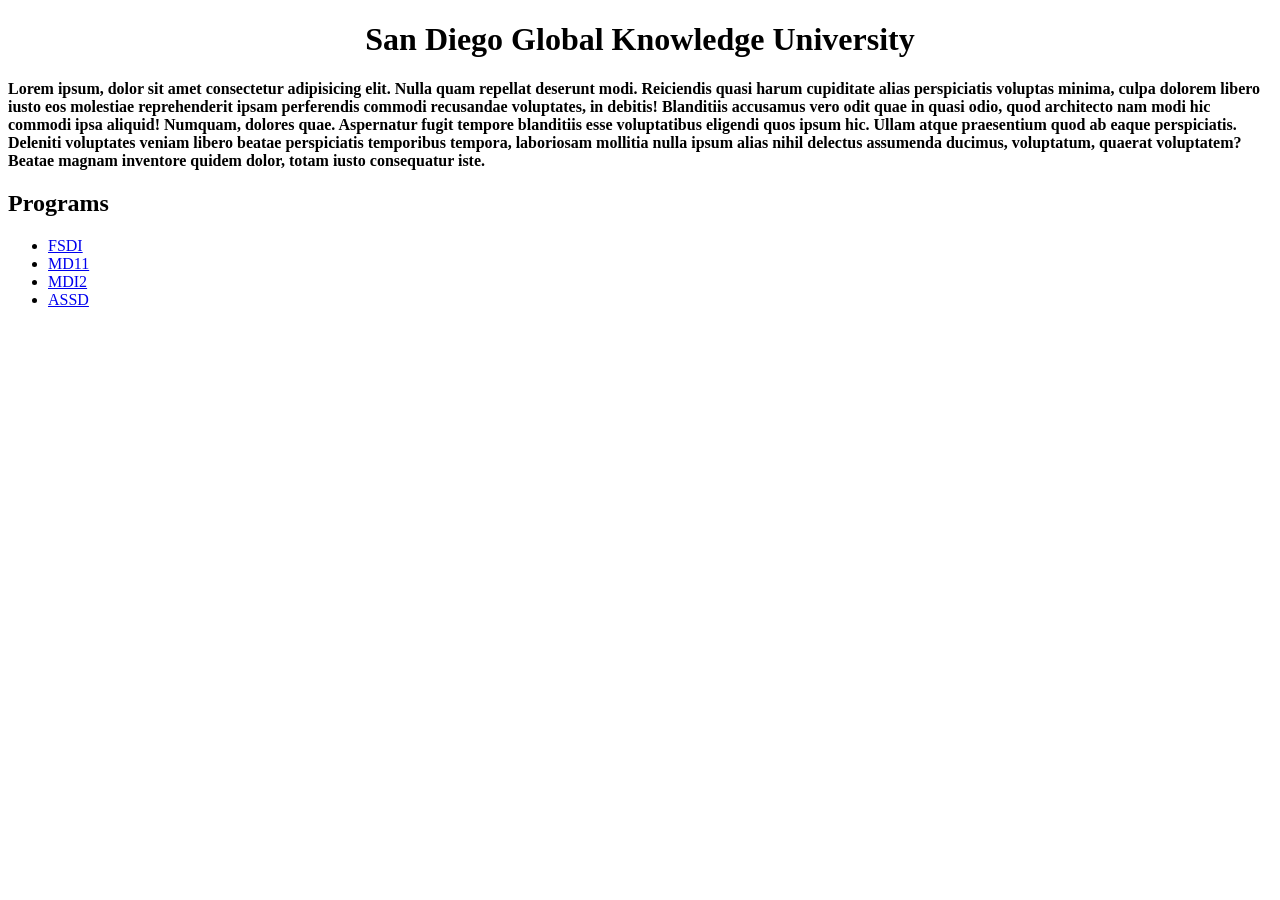
<file: index.html>
<!DOCTYPE html>
<html lang="en">
<head>
    <meta charset="UTF-8">
    <meta name="viewport" content="width=device-width, initial-scale=1.0">
    <title>Document</title>
</head>
<body>
    <header>
        <h1 style="text-align: center;">San Diego Global Knowledge University</h1>
            <p><strong>Lorem ipsum, dolor sit amet consectetur adipisicing elit. Nulla quam repellat deserunt modi. Reiciendis quasi harum cupiditate alias perspiciatis voluptas minima, culpa dolorem libero iusto eos molestiae reprehenderit ipsam perferendis commodi recusandae voluptates, in debitis! Blanditiis accusamus vero odit quae in quasi odio, quod architecto nam modi hic commodi ipsa aliquid! Numquam, dolores quae. Aspernatur fugit tempore blanditiis esse voluptatibus eligendi quos ipsum hic. Ullam atque praesentium quod ab eaque perspiciatis. Deleniti voluptates veniam libero beatae perspiciatis temporibus tempora, laboriosam mollitia nulla ipsum alias nihil delectus assumenda ducimus, voluptatum, quaerat voluptatem? Beatae magnam inventore quidem dolor, totam iusto consequatur iste.</strong></p>
    </header>
    <main>
        <h2>Programs</h2>

        <ul>
            <li><a href="https://sdgku.edu/programs/full-stack-development-immersive/" target="_blank"> FSDI</a></li>
            <li><a href="https://sdgku.edu/programs/ios-mobile-development-immersive/" target="_blank">MD11</a></li>
            <li><a href="https://sdgku.edu/programs/android-mobile-development-immersive/" target="_blank">MDI2</a></li>
            <li><a href="https://sdgku.edu/programs/associate-of-science-in-software-development-assd/" target="_blank">ASSD</a></li>
        </ul>
        <!-- this is a comment. -->
    </main>
</body>
</html>
</file>
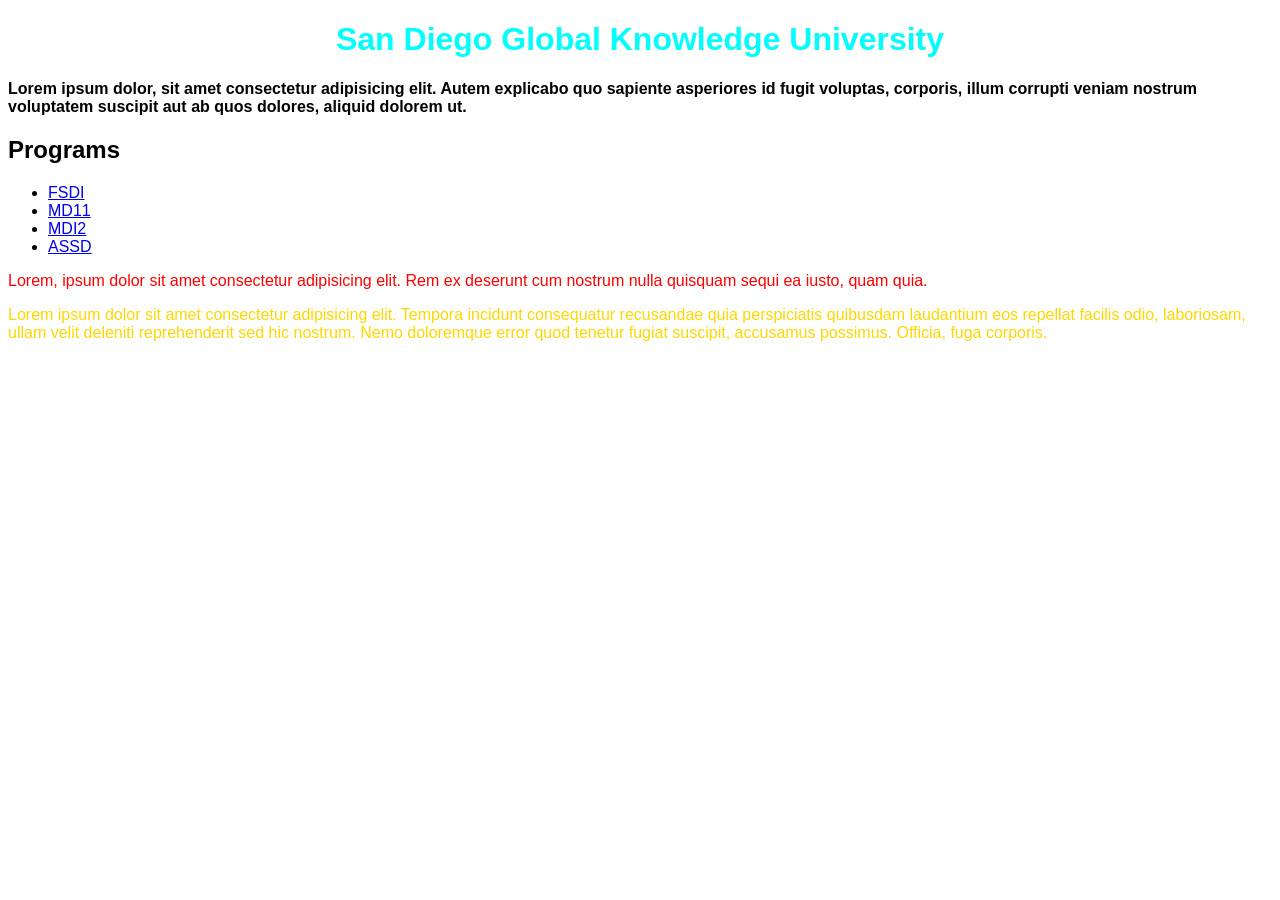
<file: myBlog/index.html>
<!DOCTYPE html>
<html lang="en">
<head>
    <meta charset="UTF-8">
    <meta name="viewport" content="width=device-width, initial-scale=1.0">
    <link rel="stylesheet" href="mystyle.css">
    <title>Cohort72</title>
</head>
<body>
    <header>
        <h1 style="text-align: center;">San Diego Global Knowledge University</h1>
            <p><strong>Lorem ipsum dolor, sit amet consectetur adipisicing elit. Autem explicabo quo sapiente asperiores id fugit voluptas, corporis, illum corrupti veniam nostrum voluptatem suscipit aut ab quos dolores, aliquid dolorem ut.</strong></p>
    </header>
    <main>
        <h2>Programs</h2>

        <ul>
            <li><a href="https://sdgku.edu/programs/full-stack-development-immersive/" target="_blank"> FSDI</a></li>
            <li><a href="https://sdgku.edu/programs/ios-mobile-development-immersive/" target="_blank">MD11</a></li>
            <li><a href="https://sdgku.edu/programs/android-mobile-development-immersive/" target="_blank">MDI2</a></li>
            <li><a href="https://sdgku.edu/programs/associate-of-science-in-software-development-assd/" target="_blank">ASSD</a></li>
        </ul>
        <!-- this is a comment. -->
    </main>

    <p class="alert-error">Lorem, ipsum dolor sit amet consectetur adipisicing elit. Rem ex deserunt cum nostrum nulla quisquam sequi ea iusto, quam quia.</p>
    <p1>Lorem ipsum dolor sit amet consectetur adipisicing elit. Tempora incidunt consequatur recusandae quia perspiciatis quibusdam laudantium eos repellat facilis odio, laboriosam, ullam velit deleniti reprehenderit sed hic nostrum. Nemo doloremque error quod tenetur fugiat suscipit, accusamus possimus. Officia, fuga corporis.</p1>

</body>
</html>
</file>
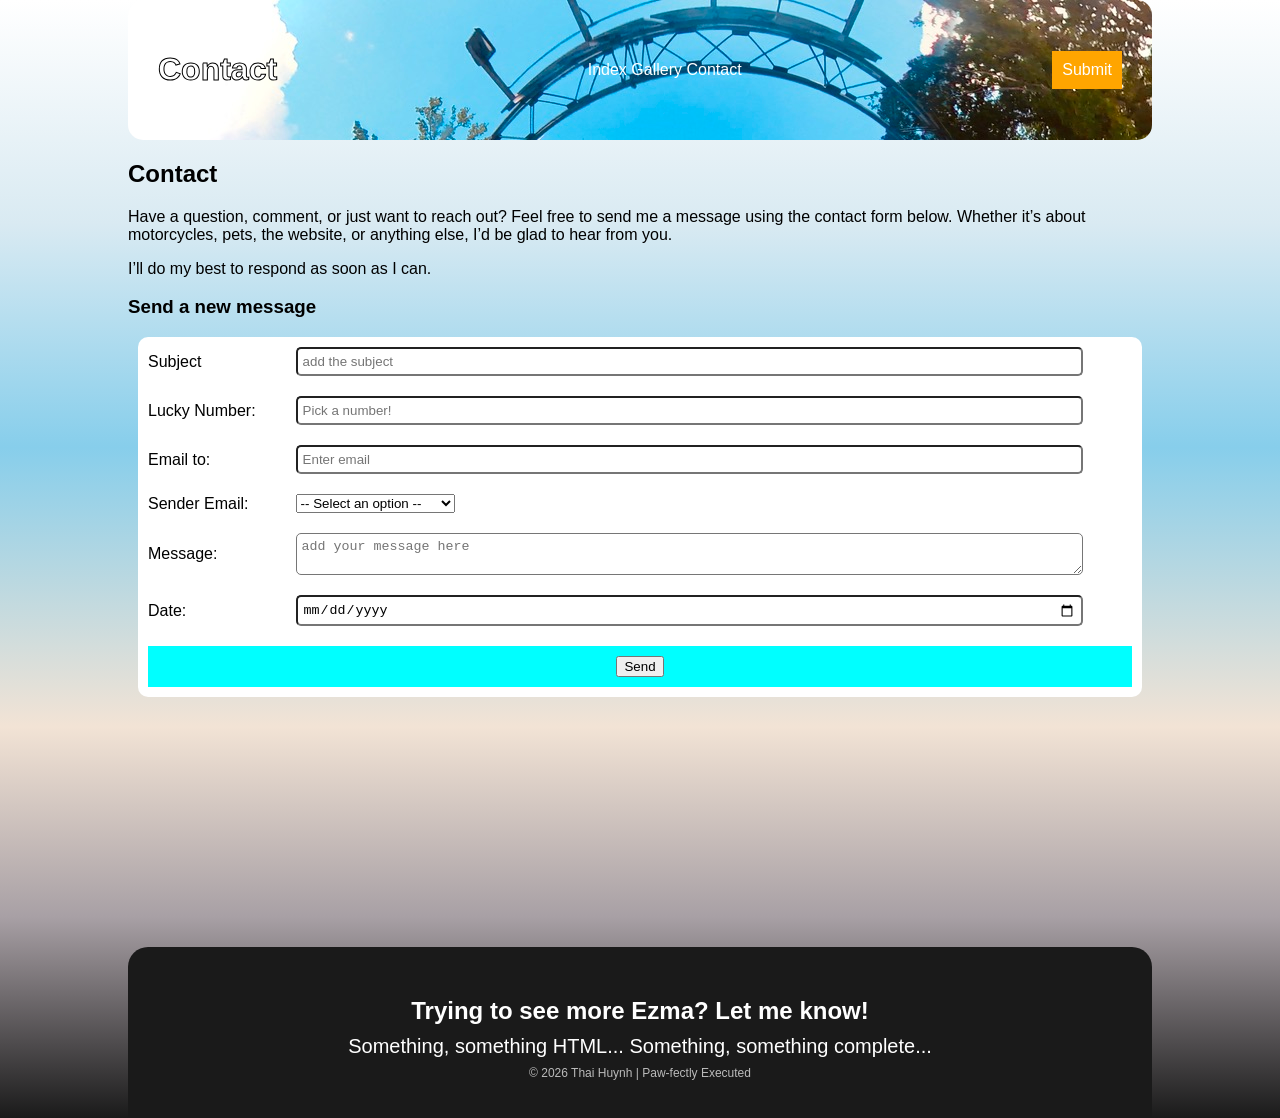
<file: myBlog/contact.html>
<!DOCTYPE html>
<html lang="en">
<head>
    <meta charset="UTF-8">
    <meta name="viewport" content="width=device-width, initial-scale=1.0">
    <link rel="stylesheet" href="home.css">
    <title>Contact</title>
</head>
<body>
        <header class="site-init">
        <div class="navigation">
            <h1>Contact</h1><!--C1-->
            <nav><!--C2-->
                <a href="home.html">Index</a>
                <a href="gallery.html">Gallery</a>
                <a href="contact.html">Contact</a>
            </nav>
            
            <a class="menu-sub">Submit</a>
        </div>
    </header>
    <main>
        <h2>Contact</h2>
        <p>Have a question, comment, or just want to reach out? Feel free to send me a message using the contact form below. Whether it’s about motorcycles, pets, the website, or anything else, I’d be glad to hear from you.</p>
        <p>
I’ll do my best to respond as soon as I can.</p>

        <h3>Send a new message</h3>

        <form class="subForm">
            <div class="input-control">
                <label>Subject</label>
                <input type="text" placeholder="add the subject" required>
            </div>

            <div class="input-control">
                <label>Lucky Number:</label>
                <input 
                type="number"
                placeholder="Pick a number!"
                id="txtLuck"
                name="user_number">
            </div>


            <div class="input-control">
                <label>Email to:</label>
                <input type="email"
                placeholder="Enter email">
            </div>

            <div class="input-control">
                <label>Sender Email:</label>
                <select name="sender" id="txtSender">
                <option value="" selected disabled>-- Select an option --</option>
                <option value="thai.huynh@sdgku.edu">thai.huynh@sdgku.edu</option>
                <option value="thai.huynh@sdgku.edu">thai.huynh@sdgku.edu</option>
                <option value="thai.huynh@sdgku.edu">thai.huynh@sdgku.edu</option>
                </select>
            </div>

            <div class="input-control">
                <label>Message:</label>
                <textarea placeholder="add your message here"></textarea>
            </div>

            <div class="input-control">
                <label>Date:</label>
                <input 
                type="date"
                placeholder="Enter date">
            </div>
            

            <div class="btn-control">
                <button type="submit">Send</button>
            </div>
            
        </form>
    </main>

        <footer>
        <h2>Trying to see more Ezma? Let me know!</h2>
        <p>Something, something HTML... Something, something complete...</p>
        <p class="copyright">
            &copy; 2026 Thai Huynh | Paw-fectly Executed
        </p>
    </footer>

</body>
</html>
</file>
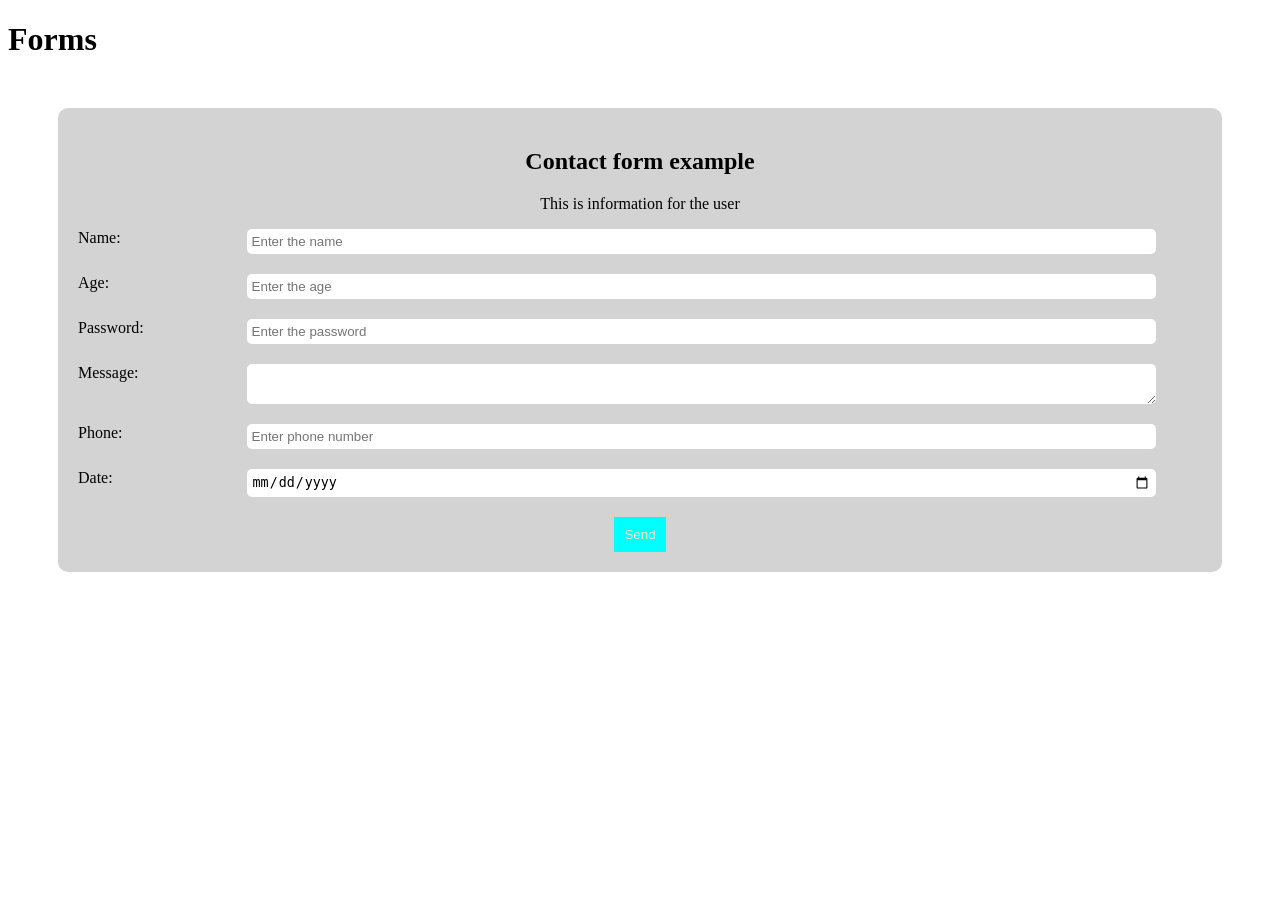
<file: myBlog/form.html>
<!DOCTYPE html>
<html lang="en">
<head>
    <meta charset="UTF-8">
    <meta name="viewport" content="width=device-width, initial-scale=1.0">
    <link rel="stylesheet" href="form.css">
    <title>Document</title>
</head>
<body>
    <h1>Forms</h1>
    <div class="form-container">
        <h2 style="text-align: center;">Contact form example</h2>
        <p style="text-align: center;">This is information for the user</p>

        <form>
            
            <div class="input-container">
            <label>Name:</label>
            <input 
            type="text" 
            placeholder="Enter the name" 
            id="txtName" 
            Name="user_name">
            </div>
            
            <div class="input-container">
                <label>Age:</label>
                <input 
                type="number"
                placeholder="Enter the age"
                id="txtAge"
                name="user_age">
            </div>

            <div class="input-container">
                <label>Password:</label>
                <input 
                type="password"
                placeholder="Enter the password"
                id="txtPassword"
                name="user_pass">
            </div>

            <div class="input-container">
                <label>Message:</label>
                <textarea></textarea>
            </div>

            <div class="input-container">
                <label>Phone:</label>
                <input 
                type="tel"
                placeholder="Enter phone number"
                id="txtPhone"
                name="user_phone">
            </div>
            <div class="input-container">
                <label>Date:</label>
                <input 
                type="date"
                placeholder="Enter date">
            </div>

            <button class="send-button">Send</button>

        </form>

    </div>
</body>
</html>
</file>
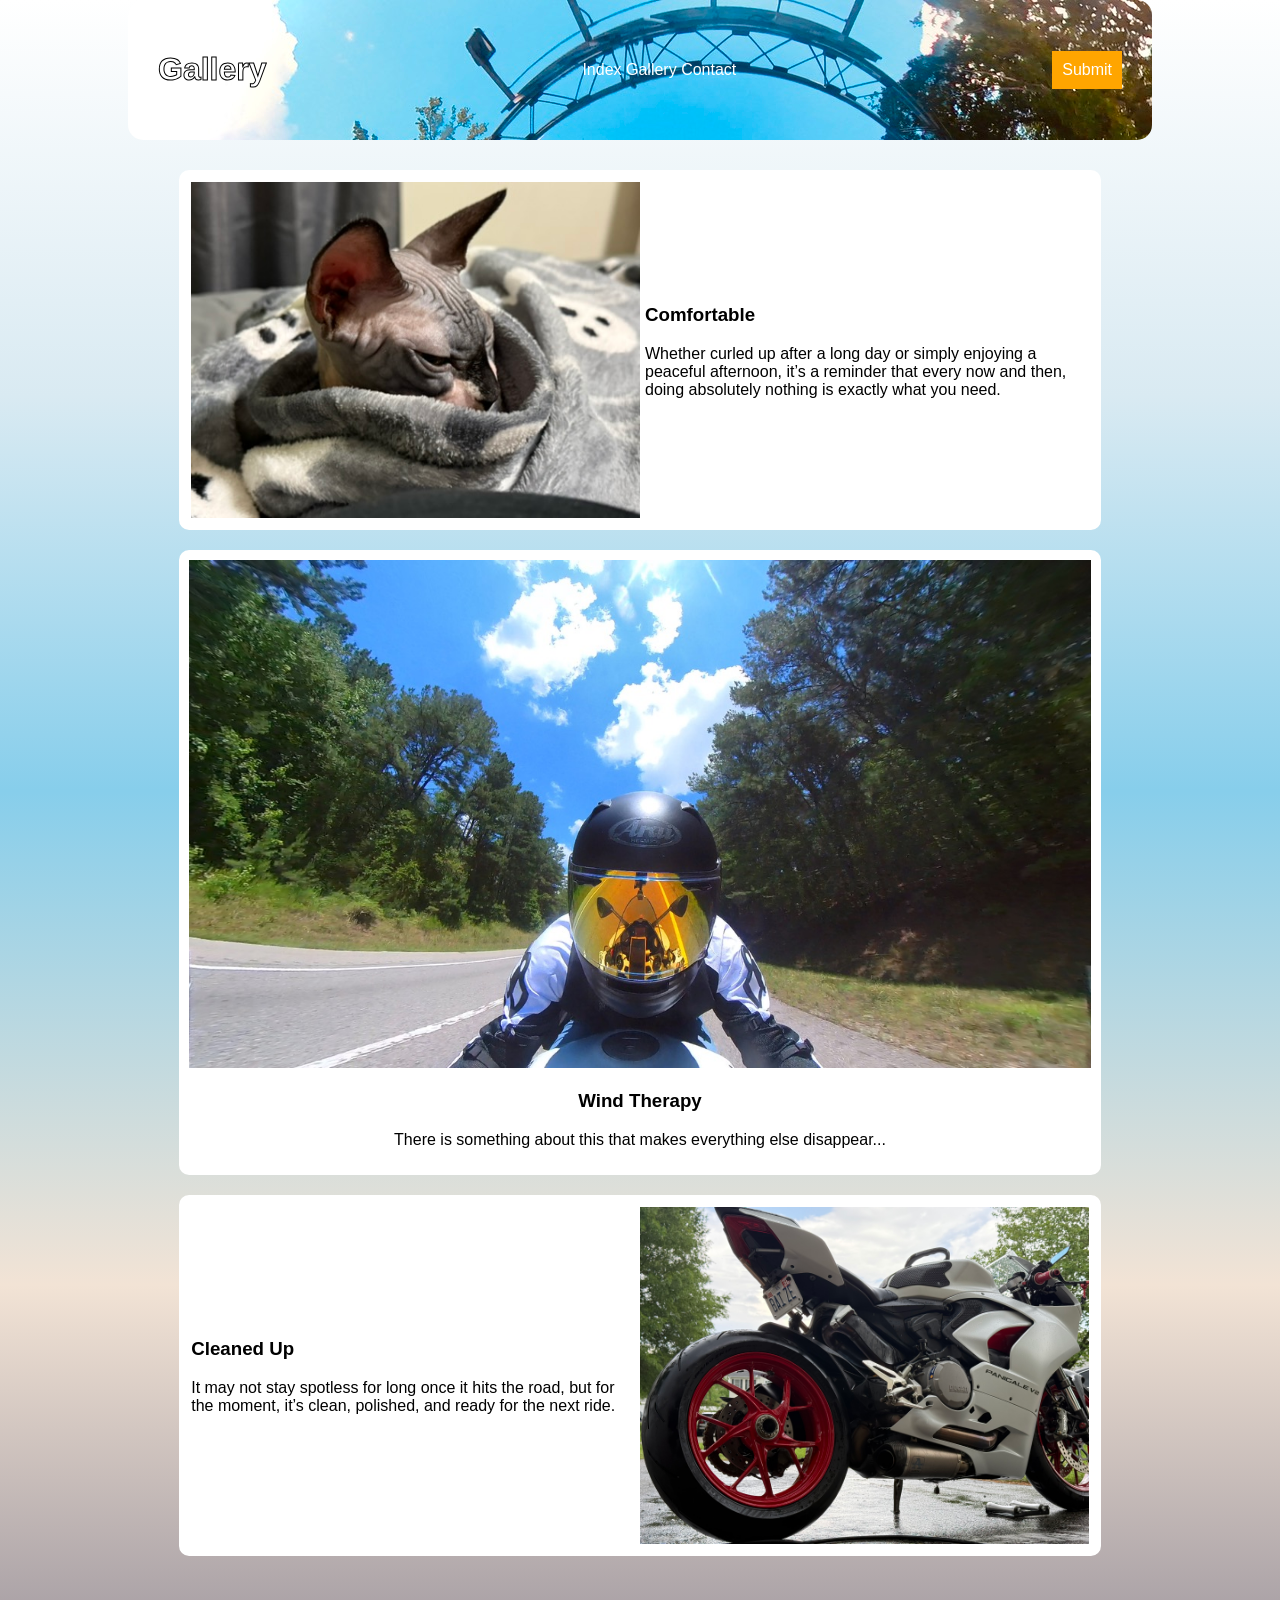
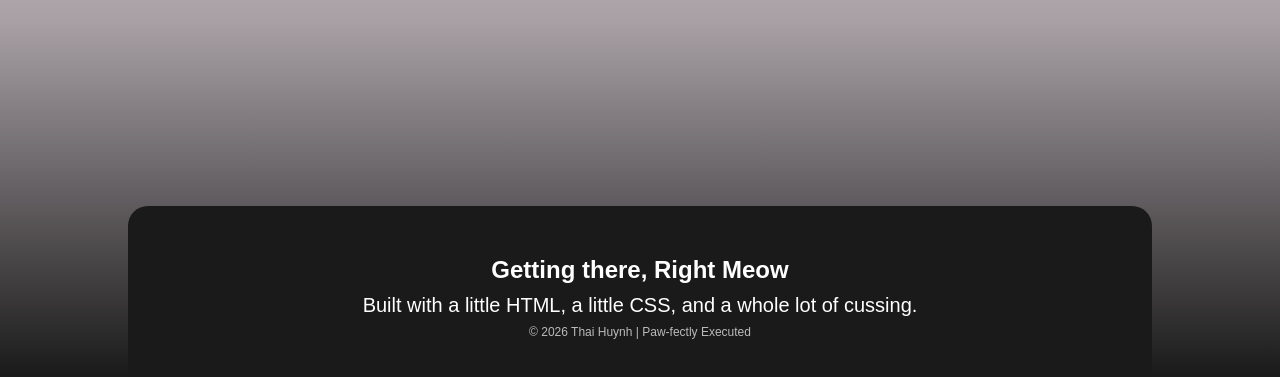
<file: myBlog/gallery.html>
<!DOCTYPE html>
<html lang="en">
<head>
    <meta charset="UTF-8">
    <meta name="viewport" content="width=device-width, initial-scale=1.0">
    <title>Document</title>
    <link rel="stylesheet" href="home.css">
</head>
<body>
        <header class="site-init">
        <div class="navigation">
            <h1>Gallery</h1><!--C1-->
            <nav><!--C2-->
                <a href="home.html">Index</a>
                <a href="gallery.html">Gallery</a>
                <a href="contact.html">Contact</a>
            </nav>
            
            <a class="menu-sub">Submit</a>
        </div>
    </header>
    <main class="container">
        <div class="blog-container">
            <article class="art1">
                <img src="ezma.jpeg" alt="relaxing">
                    <div class="arttext1">
                        <h3>Comfortable</h3>
                        <p>Whether curled up after a long day or simply enjoying a peaceful afternoon, it’s a reminder that every now and then, doing absolutely nothing is exactly what you need.
                        </p>
                    </div>
            </article>
            <article class="art2">
                <img src="img2.jpeg" alt="Some Fun">
                    <div class="arttext2">
                        <h3 style="text-align: center;">Wind Therapy

                        </h3>
                            <p style="text-align: center;">There is something about this that makes everything else disappear...
                            </p>
                    </div>        
            </article>
            <article class="art3">
                    <div class="arttext3">
                        <h3>Cleaned Up</h3>
                        <p>It may not stay spotless for long once it hits the road, but for the moment, it’s clean, polished, and ready for the next ride.</p>
                    </div>
                    <img src="img3.jpeg" alt="clean motorcycle">
            </article>
        </div>
    </main>
        <footer>
        <h2>Getting there, Right Meow</h2>
        <p>Built with a little HTML, a little CSS, and a whole lot of cussing.</p>
        <p class="copyright">
            &copy; 2026 Thai Huynh | Paw-fectly Executed
        </p>
    </footer>
</body>
</html>
</file>
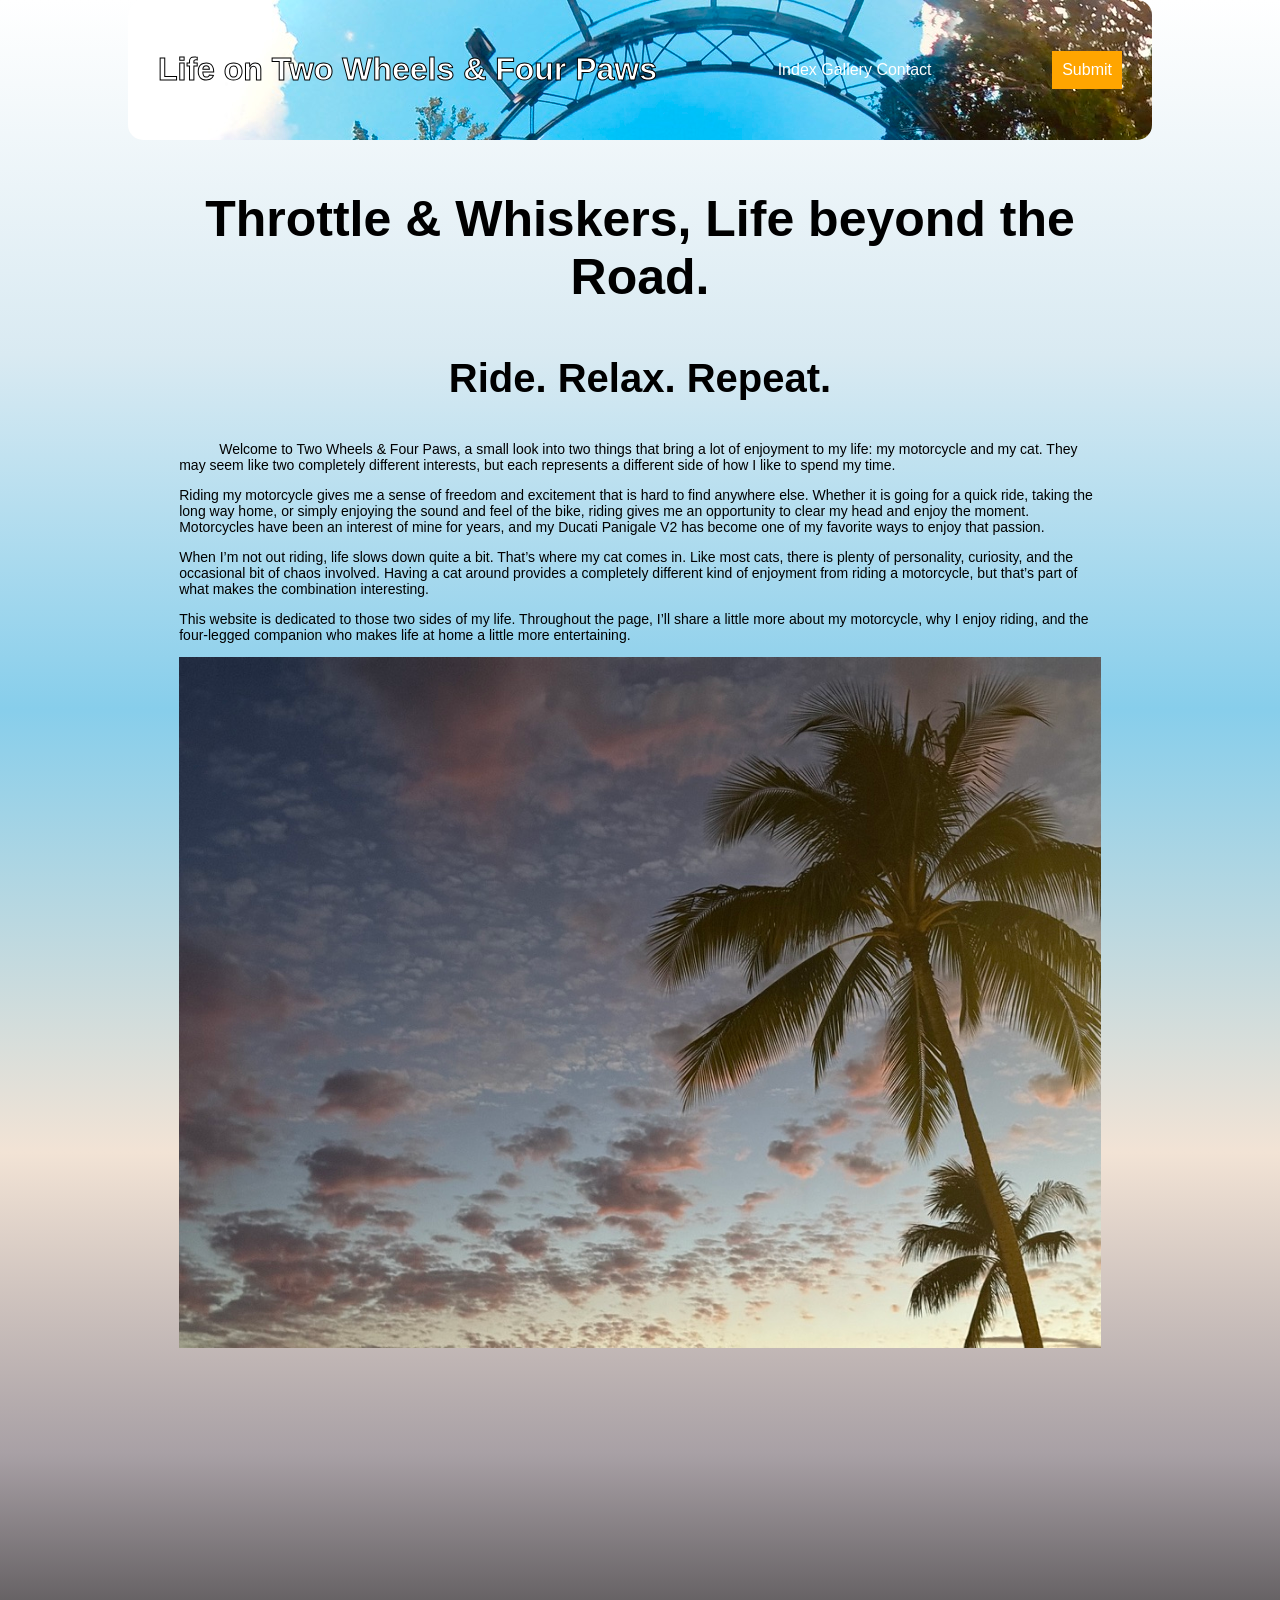
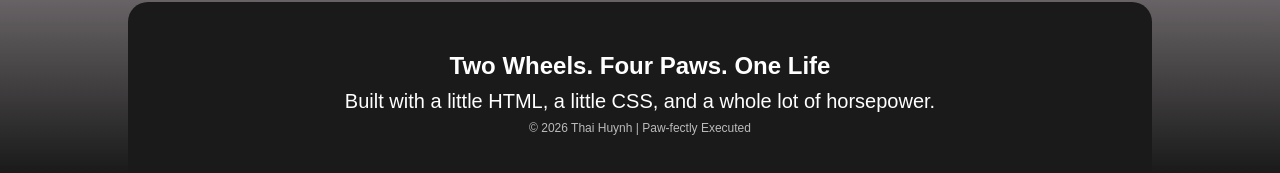
<file: myBlog/home.html>
<!DOCTYPE html>
<html lang="en">
<head>
    <meta charset="UTF-8">
    <meta name="viewport" content="width=device-width, initial-scale=1.0">
    <link rel="stylesheet" href="home.css">
    <title>Home</title>
</head>
<body>
    <header class="site-init">
        <div class="navigation">
            <h1>Life on Two Wheels & Four Paws</h1><!--C1-->
            <nav><!--C2-->
                <a href="home.html">Index</a>
                <a href="gallery.html">Gallery</a>
                <a href="contact.html">Contact</a>
            </nav>
            
            <a class="menu-sub">Submit</a>
        </div>
    </header>
    <main class="container">
        <p class="lg-text">Throttle & Whiskers, Life beyond the Road.</p>
        <p class="sub-line">Ride. Relax. Repeat. </p>
        <p class="intro">Welcome to Two Wheels & Four Paws, a small look into two things that bring a lot of enjoyment to my life: my motorcycle and my cat. They may seem like two completely different interests, but each represents a different side of how I like to spend my time.</p>
        <p class="sm-text">Riding my motorcycle gives me a sense of freedom and excitement that is hard to find anywhere else. Whether it is going for a quick ride, taking the long way home, or simply enjoying the sound and feel of the bike, riding gives me an opportunity to clear my head and enjoy the moment. Motorcycles have been an interest of mine for years, and my Ducati Panigale V2 has become one of my favorite ways to enjoy that passion.</p>
        <p class="sm-text">When I’m not out riding, life slows down quite a bit. That’s where my cat comes in. Like most cats, there is plenty of personality, curiosity, and the occasional bit of chaos involved. Having a cat around provides a completely different kind of enjoyment from riding a motorcycle, but that’s part of what makes the combination interesting.</p>
        <p class="sm-text">This website is dedicated to those two sides of my life. Throughout the page, I’ll share a little more about my motorcycle, why I enjoy riding, and the four-legged companion who makes life at home a little more entertaining.</p>
        <img src="img.jpeg" alt="Beuatiful Sky">
    </main>
    <footer>
        <h2>Two Wheels. Four Paws. One Life</h2>
        <p>Built with a little HTML, a little CSS, and a whole lot of horsepower.</p>
        <p class="copyright">
            &copy; 2026 Thai Huynh | Paw-fectly Executed
        </p>
    </footer>
</body>
</html>
</file>
<file: myBlog/mystyle.css>
body{
    font-family: sans-serif;
}
h1{
    color: aqua;
}

p1{
    color: gold;
}
.alert-error{
    color: red;
}
</file>
<file: myBlog/home.css>
/*global*/
*{
    box-sizing: border-box;
}

body{
    font-family: Arial;
    width: 80%;
    margin: auto;
    background: linear-gradient(
        to bottom,
        #ffffff 0%,
        #d9eaf2 20%,
        #87ceeb 40%,
        #f2e3d5 65%,
        #a8a0a5 82%,
        #1a1a1a 100%
    );
    color: black;
    background-repeat: no-repeat;
    background-size: 100% 100%;

}
nav{
    text-align: center;
}
a{
    color: white;
    text-decoration: none;
    -webkit-text-stroke: 0px;
}
img{
    max-width: 100%;
    height: auto;
}
footer{
    text-align: center;
    font-size: 20px;
}
/*header*/
.site-init{
    background-image: url("background.jpeg");
    color: white;
    -webkit-text-stroke: 1px black;
    padding: 30px;
    border-radius: 15px;
}
h1{
    text-align: center;
}
.menu-sub{
    display: block;
    text-align: center;
    background-color: orange;
    padding: 10px;
}
.navigation{
    display: flex;
    justify-content: space-between;
    align-items: center;
}
.container{
    width: 90%;
    max-width: 1200px;
    margin: 30px auto 0;
}
/*main*/
.lg-text{
    font-size: 50px;
    font-weight: bold;
    text-align: center;
}
.sub-line{
    font-size: 40px;
    text-align: center;
    font-weight: bold;
}
.sm-text{
    font-size: 14px;
    color: black;
}
.intro{
    font-size: 14px;
    color: black;
    text-indent: 40px;
}
/*gallery*/
.blog-container{
    display: flex;
    flex-direction: column;
    gap: 20px;
}
.art1{
    width: 100%;
    max-width: 100%;
    overflow: hidden;
    box-sizing: border-box;
    align-items: center;
    display: flex;
    border: 2px solid white;
    padding: 10px;
}
.art1 img{
    width: 50%;
    height: 50%;
    object-fit: cover;
}
.arttext1{
    margin-left: 5px;
    flex: 1;
}
.art2{
    width: fit-content;
    align-self: center;
}
.art3{
    width: 100%;
    max-width: 100%;
    overflow: hidden;
    box-sizing: border-box;
    align-items: center;
    display: flex;
    border: 2px solid white;
    padding: 10px;
}
.art3 img{
    width: 50%;
    height: auto;
    object-fit: cover;
}
article{
    background-color: white;
    padding: 10px;
    border-width: auto;
    border-radius: 10px;
}
/*contact*/
.subForm{
    border-radius: 10px;
    background-color: rgb(255, 255, 255);
    padding: 10px;
    margin: 10px;
}
.input-control{
    display: flex;
    flex-direction: row;
    margin-bottom: 20px;
}
.input-control label{
    display: flex;
    text-align: center;
    align-items: center;
    width: 15%;
}
.input-control input,
.input-control textarea{
    width: 80%;
    border-radius: 5px;
    padding: 5px;    
}
.btn-control{
    display: flex;
    flex-direction: column;
    align-items: center;
    margin: 0 auto;
    border: none;
    padding: 10px;
    background-color: aqua;
    color: bisque;

}
footer{
    background-color: #1a1a1a;
    color: white;
    text-align: center;
    padding: 30px;
    margin-top: 250px;
    border-radius: 20px 20px 0 0;

}
footer h2{
    font-size: 24px;
    margin-bottom: 10px;
}
footer p{
    margin: 8px;
}
.copyright{
    font-size: 12px;
    opacity: 0.7;
}
</file>
<file: myBlog/form.css>
.form-container{
    border-radius: 10px;
    background-color: lightgray;
    padding: 20px;
    margin: 50px;
}
.input-container{
    display: flex;
    flex-direction: row;
    margin-bottom: 20px;
}
.send-button{
    display: block;
    margin: 0 auto;
    border: none;
    padding: 10px;
    background-color: aqua;
    color: bisque;
    
}
.input-container label{
    width: 15%;
}
.input-container input,
.input-container textarea{
    width: 80%;
    padding: 5px;
    border: none;
    border-radius: 5px;
}
</file>
